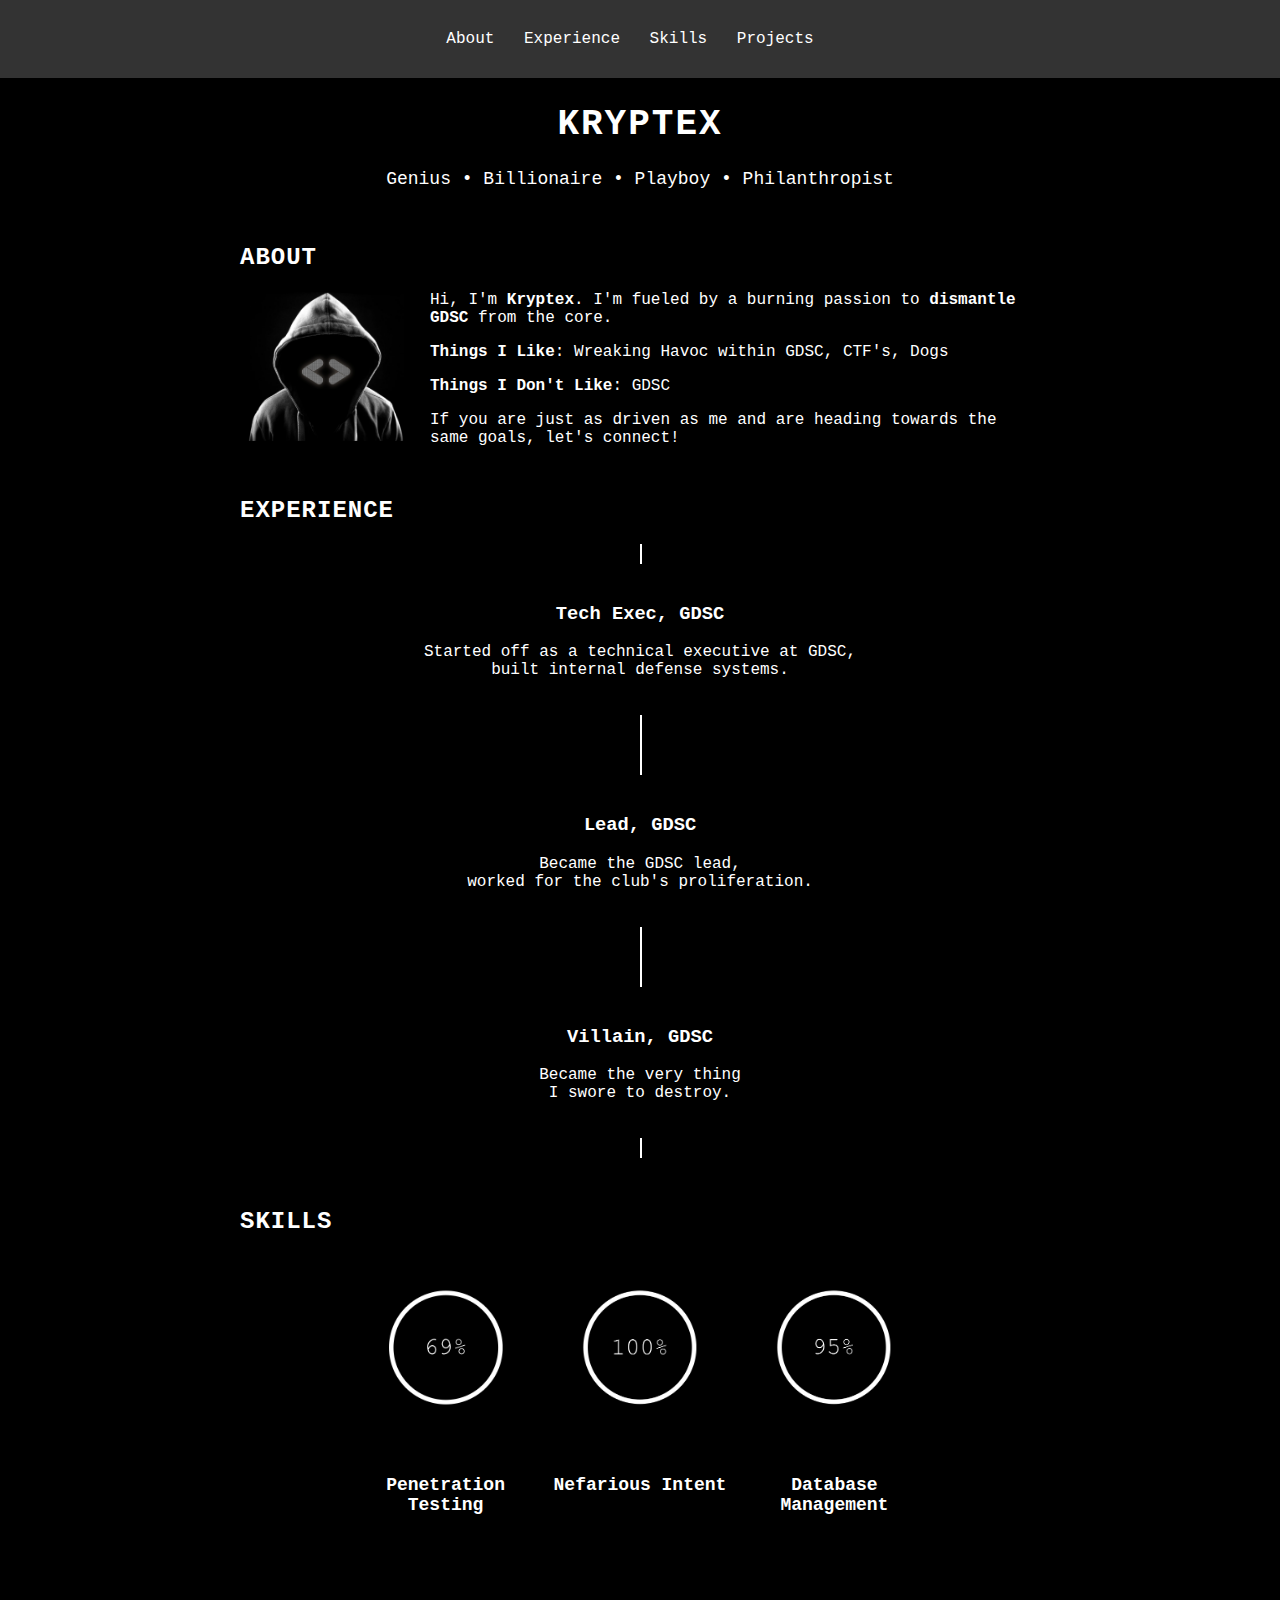
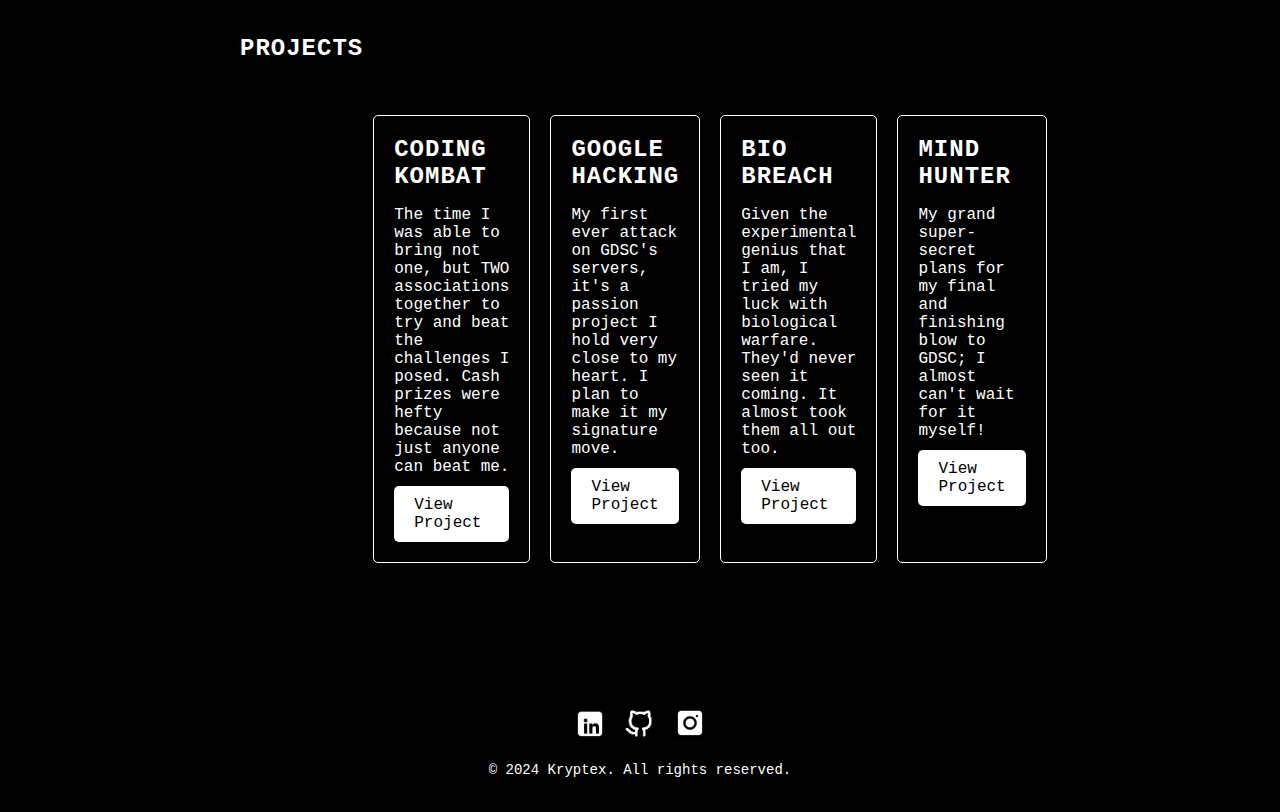
<file: home.html>
<!DOCTYPE html>
<html lang="en">
<head>
    <meta charset="UTF-8">
    <meta name="viewport" content="width=device-width, initial-scale=1.0">
    <title>Kryptex • Home</title>
    <link rel="stylesheet" href="styles.css">
</head>
<body>
    <nav class="navbar" align="center">
        <div class="container">
            <a href="#about">About</a>
            <a href="#experience">Experience</a>
            <a href="#skills">Skills</a>
            <a href="#projects">Projects</a>
        </div>
    </nav>
    <div class="container">
        <header>
            <h1>KRYPTEX</h1>
            <p>Genius • Billionaire • Playboy • Philanthropist</p>
        </header>
        <section id="about" class="section about-me">
            <h2 align="left">About</h2>
            <img src="assets/kryptex.png" alt="Profile Picture" class="profile-picture">
            <p>Hi, I'm <b>Kryptex</b>. I'm fueled by a burning passion to <b>dismantle GDSC</b> from the core.</p>
            <p><b>Things I Like</b>: Wreaking Havoc within GDSC, CTF's, Dogs</p>
            <p><b>Things I Don't Like</b>: GDSC</p>
            <p>If you are just as driven as me and are heading towards the same goals, let's connect!</p>
        </section>
        <section id="experience" class="section experience">
            <h2 align="left">Experience</h2>
            <div class="timeline">
                <div class="timeline-item">
                    <div class="timeline-content">
                        <h3>Tech Exec, GDSC</h3>
                        <p>Started off as a technical executive at GDSC, <br>built internal defense systems.</p>
                    </div>
                </div>
                <div class="timeline-item">
                    <div class="timeline-content">
                        <h3>Lead, GDSC</h3>
                        <p>Became the GDSC lead, <br>worked for the club's proliferation.</p>
                    </div>
                </div>
                <div class="timeline-item">
                    <div class="timeline-content">
                        <h3>Villain, GDSC</h3>
                        <p>Became the very thing <br> I swore to destroy.</p>
                    </div>
                </div>
            </div>
        </section>        
        <section id="skills" class="section skills" style="margin-bottom: 20px;">
            <h2 align="left">Skills</h2>
            <section class="skill" id="skills">
                <div class="container">
                    <div class="skill-slider">
                        <div class="item">
                            <img src="assets/1.png" alt="Penetration Testing">
                            <h5>Penetration Testing</h5>
                        </div>
                        <div class="item">
                            <img src="assets/2.png" alt="Nefarious Intent">
                            <h5>Nefarious Intent</h5>
                        </div>
                        <div class="item">
                            <img src="assets/3.png" alt="Database Management">
                            <h5>Database Management</h5>
                        </div>
                    </div>
                </div>
            </section>
        </section>           
        <section id="projects" class="section projects">
            <h2 align="left">Projects</h2>
            <div class="project">
                <h3>Coding Kombat</h3>
                <p>The time I was able to bring not one, but TWO associations together to try and beat the challenges I posed. Cash prizes were hefty because not just anyone can beat me.</p>
                <a href="https://www.instagram.com/p/C58Jm9AvfQb/">View Project</a>
            </div>
            <div class="project">
                <h3>Google Hacking</h3>
                <p>My first ever attack on GDSC's servers, it's a passion project I hold very close to my heart. I plan to make it my signature move.</p>
                <a href="https://www.instagram.com/p/Cx5pc7Gv9gP/">View Project</a>
            </div>
            <div class="project">
                <h3>Bio Breach</h3>
                <p>Given the experimental genius that I am, I tried my luck with biological warfare. They'd never seen it coming. It almost took them all out too.</p>
                <a href="https://www.instagram.com/p/C0637eWPdP7/">View Project</a>
            </div>
            <div class="project">
                <h3>Mind Hunter</h3>
                <p>My grand super-secret plans for my final and finishing blow to GDSC; I almost can't wait for it myself!</p>
                <a href="https://www.instagram.com/p/CjxDdC4AvM-/">View Project</a>
            </div>
        </section>
    </div>
    <footer>
        <div class="social-icons">
            <a href="https://www.linkedin.com/company/google-developer-student-club-bits-dubai/"><img src="assets/linkedin.png" alt="LinkedIn" style="width: 40px; height: 40px;"></a>
            <a href="https://github.com/gdscbpdc"><img src="assets/github.png" alt="GitHub" style="width: 40px; height: 40px;"></a>
            <a href="https://www.instagram.com/gdsc_bpdc/"><img src="assets/instagram.png" alt="Instagram" style="width: 40px; height: 40px;"></a>
        </div>
        <p>&copy; 2024 Kryptex. All rights reserved.</p>
    </footer>
</body>
</html>
</file>
<file: styles.css>
body {
    margin: 0;
    padding: 0;
    font-family: 'Courier New', Courier, monospace;
    background-color: black;
    color: white;
    transition: opacity 0.5s ease-in-out;
}

.container {
    max-width: 800px;
    margin: 0 auto;
    padding: 20px;
}

header {
    text-align: center;
    margin-bottom: 50px;
}

header h1 {
    font-size: 36px;
    margin-bottom: 20px;
    text-transform: uppercase;
    letter-spacing: 2px;
}

header p {
    font-size: 18px;
    line-height: 1.6;
}

.section {
    margin-bottom: 50px;
}

body {
    margin: 0;
    padding: 0;
    background-color: black;
    font-family: 'Courier New', Courier, monospace;
}

#text-container {
    position: absolute;
    top: 50%;
    left: 50%;
    transform: translate(-50%, -50%);
    color: white;
    font-size: 24px;
    white-space: nowrap;
}

.options-container {
    position: absolute;
    top: calc(50% + 50px);
    left: 50%;
    transform: translateX(-50%);
    display: flex;
    justify-content: center;
    align-items: center;
    width: 100%;
    visibility: hidden;
}

.option {
    padding: 10px 20px;
    margin: 10px;
    border: 1px solid white;
    border-radius: 5px;
    color: white;
    background-color: rgba(255, 255, 255, 0.1);
    text-align: center;
    opacity: 0;
    transition: opacity 1s ease-in-out, transform 1s ease-in-out;
    width: 100px;
    cursor: pointer;
    font-family: 'Courier New', Courier, monospace;
}

.option:hover {
    background-color: rgba(192, 192, 192, 0.583);
}

.section h2 {
    font-size: 24px;
    margin-bottom: 20px;
    text-transform: uppercase;
    letter-spacing: 1px;
}

.skills {
    text-align: center;
    margin-top: 20px;
}

.skill {
    display: inline-block;
    margin: 0 10px;
}

.skill-bx {
    text-align: center;
}

.skill-bx h2 {
    margin-bottom: 20px;
}

.skill-bx p {
    margin-bottom: 40px;
}

.skill-slider {
    display: flex;
    justify-content: space-around;
    flex-wrap: wrap;
    max-width: 800px;
    margin: 0 auto;
}

.skill-slider .item {
    width: calc(33.33% - 20px);
    margin-bottom: 30px;
    text-align: center;
}

.skill-slider .item img {
    width: 100%;
    max-width: 150px;
    margin-bottom: 20px;
}

.skill-slider .item h5 {
    font-size: 18px;
}

.circle {
    position: relative;
    width: 100px;
    height: 100px;
    border-radius: 50%;
    background-color: transparent;
    overflow: hidden;
}

.bar {
    position: absolute;
    width: 100%;
    height: 100%;
    clip: rect(0, 50px, 100px, 0);
    background-color: white;
    border-radius: 50%;
}

.bar:after {
    content: '';
    position: absolute;
    width: 100%;
    height: 100%;
    background-color: transparent;
    border-radius: 50%;
    transform-origin: bottom left;
    transform: rotate(90deg);
}

.percentage {
    position: absolute;
    top: 50%;
    left: 50%;
    transform: translate(-50%, -50%);
    font-size: 20px;
}

.projects {
    display: flex;
    justify-content: space-between;
}

.project {
    flex: 1;
    padding: 20px;
    border: 1px solid white;
    border-radius: 5px;
    transition: transform 0.3s ease;
    margin-top: 100px;
    margin-left: 10px;
    margin-right: 10px;
    margin-bottom: 50px;
}

.project:last-child {
    margin-right: 0;
}

.project h3 {
    margin-top: 0;
    margin-bottom: 10px;
    font-size: 24px;
    text-transform: uppercase;
    letter-spacing: 1px;
}

.project p {
    margin-bottom: 10px;
}

.project a {
    display: inline-block;
    padding: 10px 20px;
    background-color: white;
    color: black;
    text-decoration: none;
    border-radius: 5px;
    transition: background-color 0.3s ease;
}

.project a:hover {
    background-color: #555;
}

.contact-form {
    text-align: center;
}

.contact-form input[type="text"],
.contact-form input[type="email"],
.contact-form textarea {
    width: 100%;
    padding: 10px;
    margin-bottom: 20px;
    border: 1px solid white;
    background-color: transparent;
    color: white;
    border-radius: 5px;
    font-family: 'Courier New', Courier, monospace;
}

.contact-form input[type="submit"] {
    background-color: white;
    color: black;
    border: none;
    padding: 10px 20px;
    font-family: 'Courier New', Courier, monospace; 
    text-transform: uppercase;
    font-weight: bold;
    border-radius: 5px;
    cursor: pointer;
    transition: background-color 0.3s ease;
}

.contact-form input[type="submit"]:hover {
    background-color: #555;
}

footer {
    text-align: center;
    padding: 20px 0;
}

footer p {
    font-size: 14px;
}

@keyframes floatIn {
    from {
        opacity: 0;
        transform: translateY(50px);
    }
    to {
        opacity: 1;
        transform: translateY(0);
    }
}

.container {
    animation: floatIn 1.5s ease forwards;
}

.navbar {
    position: fixed;
    top: 0;
    left: 0;
    width: 100%;
    background-color: #333;
    padding: 10px 0;
    z-index: 1000;
    transition: top 0.3s ease;
}

.navbar a {
    color: white;
    text-decoration: none;
    margin-right: 20px;
}

.navbar a:hover {
    color: #fb7777;
}

.container {
    max-width: 800px;
    margin: 0 auto;
    padding: 20px;
}


body {
    padding-top: 60px
}

html {
    scroll-behavior: smooth;
}

.profile-picture {
    width: 170px;
    height: 150px;
    margin-right: 20px;
    margin-bottom: 50px;
    float: left;
}

.timeline {
    position: relative;
    width: 100%; /* Adjust as needed */
    margin: 0 auto;
    padding-top: 20px; /* Adjust as needed */
    display: flex;
    flex-direction: column;
    align-items: center;
    height: calc(100% - 20px); /* Initial height minus padding */
}

.timeline:before {
    content: '';
    position: absolute;
    top: 0;
    left: 50%;
    width: 2px; /* Width of the vertical line */
    height: 100%;
    background-color: #fff; /* Color of the vertical line */
}

.timeline-item {
    position: relative;
    display: flex;
    align-items: flex-start;
    margin-bottom: 60px; /* Increased distance between timeline items */
}

.timeline-content {
    background-color: #000000;
    padding: 20px;
    border-radius: 8px;
    text-align: center; /* Align text in the center */
}

.timeline-item:last-child {
    margin-bottom: 0; /* Remove margin for the last child */
}

.timeline-item:last-child .timeline-content {
    margin-bottom: 20px; /* Add margin between last child and timeline */
}

.timeline-item:nth-child(even) .timeline-content {
    margin-left: auto; /* Adjust as needed */
    margin-right: auto; /* Adjust as needed */
}

.timeline-item:nth-child(odd) .timeline-content {
    margin-left: auto; /* Adjust as needed */
    margin-right: auto; /* Adjust as needed */
}
</file>
